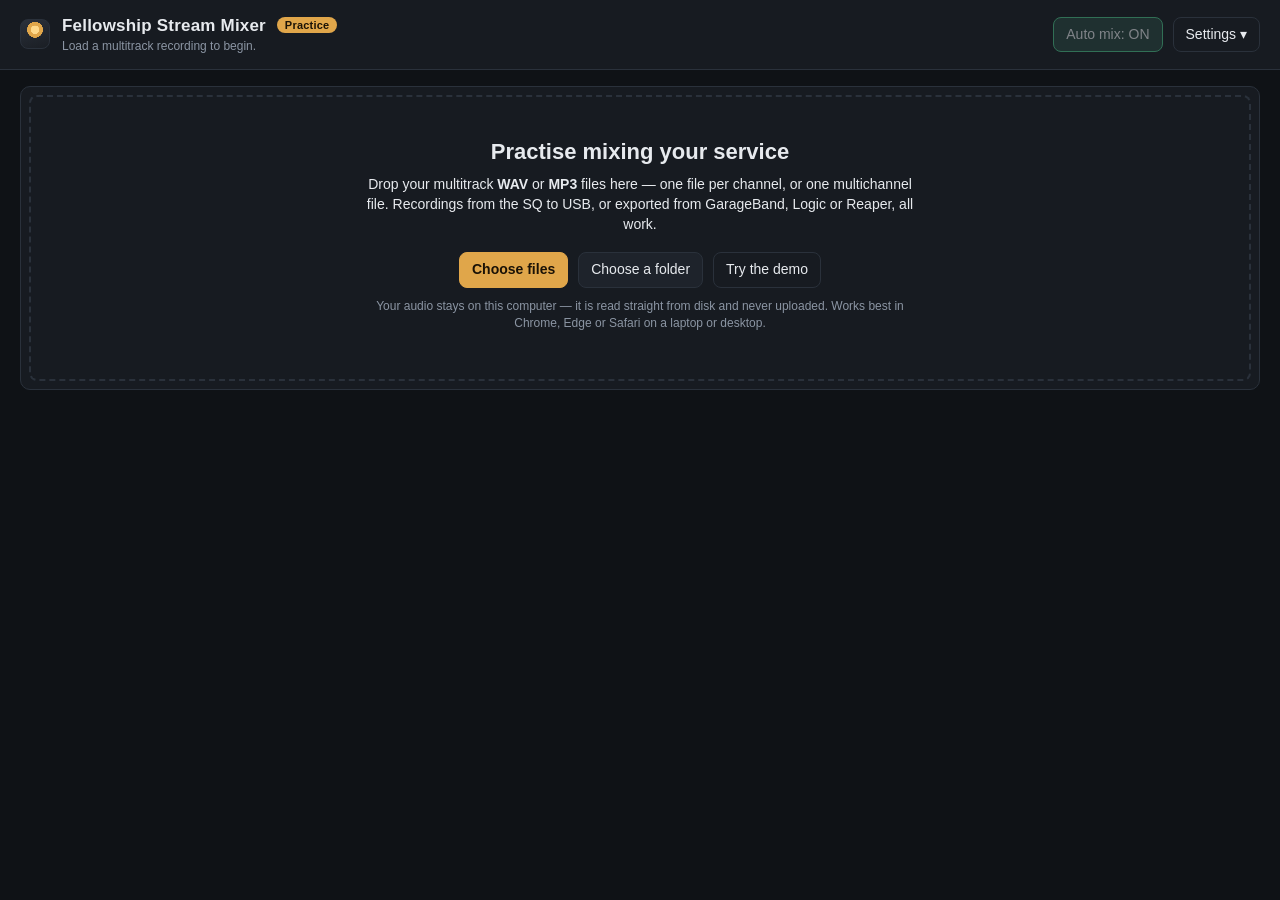
<file: docs/index.html>
<!doctype html>
<html lang="en">
<head>
<meta charset="utf-8">
<meta name="viewport" content="width=device-width, initial-scale=1">
<title>Fellowship Stream Mixer — Practice</title>
<meta name="description" content="Practise automatic livestream mixing in your browser with a multitrack recording of your service. Nothing is uploaded.">
<link rel="stylesheet" href="style.css">
</head>
<body>
<header class="topbar">
  <div class="brand">
    <span class="logo" aria-hidden="true"></span>
    <div>
      <h1>Fellowship Stream Mixer <span class="tag">Practice</span></h1>
      <p id="status" class="muted">Load a multitrack recording to begin.</p>
    </div>
  </div>
  <div class="top-actions">
    <button id="bypass" class="toggle on" title="Compare the automatic mix with a plain fader mix" disabled>Auto mix: ON</button>
    <button id="menu-btn" class="ghost" aria-haspopup="true" aria-expanded="false">Settings ▾</button>
    <div id="menu" class="menu card" hidden>
      <button id="export">Download settings (config.json)</button>
      <button id="import">Load settings…</button>
      <button id="change">Load different tracks…</button>
      <input type="file" id="import-file" accept=".json,application/json" hidden>
    </div>
  </div>
</header>

<main>
  <section id="loader" class="loader card">
    <div id="drop" class="drop">
      <h2>Practise mixing your service</h2>
      <p>Drop your multitrack <b>WAV</b> or <b>MP3</b> files here — one file per channel, or one multichannel file.
        Recordings from the SQ to USB, or exported from GarageBand, Logic or Reaper, all work.</p>
      <div class="loader-actions">
        <button id="pick-files" class="primary">Choose files</button>
        <button id="pick-folder">Choose a folder</button>
        <button id="demo" class="ghost">Try the demo</button>
      </div>
      <p class="muted small">Your audio stays on this computer — it is read straight from disk and never uploaded.
        Works best in Chrome, Edge or Safari on a laptop or desktop.</p>
      <input type="file" id="files" accept=".wav,.mp3,.m4a,.flac,.ogg,audio/*" multiple hidden>
      <input type="file" id="folder" webkitdirectory hidden>
      <p id="load-error" class="error" hidden></p>
    </div>
    <div id="demo-list" class="demo-list" hidden>
      <h3>Demo recordings</h3>
      <div id="demo-cards" class="demo-cards"></div>
    </div>
  </section>

  <section id="transport" class="transport card" hidden>
    <button id="play" class="play" aria-label="Play">▶</button>
    <span id="time" class="time">0:00</span>
    <input type="range" id="seek" min="0" max="1000" value="0" aria-label="Position">
    <span id="duration" class="time muted">0:00</span>
    <label class="loop"><input type="checkbox" id="loop"> Loop</label>
    <span id="info" class="muted small"></span>
  </section>

  <div id="mixer" hidden>
    <div class="desk">
      <div class="desk-main">
        <section class="chpanel card" id="chpanel" aria-label="Channel settings"></section>

      <section class="strips" id="strips" aria-label="Channels"></section>

      <p class="hint muted">Each strip has the fader, pan, Mute, Solo, Link and a <b>Gate</b> slider (far left = auto).
        <b>Link ◂</b> combines a channel with the one on its left into one stereo strip; <b>Unlink</b> splits it again.
        Click a channel's name to open its <b>Channel settings</b>: drag the numbered points on the EQ curve, mouse wheel for width.</p>
      </div>
      <aside class="master card masterstrip" aria-label="Master">
        <div class="ms-title">Master</div>
        <div class="loud">
          <div class="loud-label">Stream loudness</div>
          <div class="loud-value"><span id="lufs">–</span><small>LUFS</small></div>
          <div class="muted" id="lufs-sub">target –16</div>
        </div>
        <div class="master-meters">
          <div class="meter wide"><div class="fill" id="mL"></div><span>L</span></div>
          <div class="meter wide"><div class="fill" id="mR"></div><span>R</span></div>
        </div>
        <div class="master-readouts">
          <button class="pill solo-alert" id="solo-alert" hidden title="Click to clear all solos">SOLO ACTIVE — click to clear</button>
          <div class="pill" id="speech">Music level normal</div>
          <div class="pill" id="reverb-state" title="Vocal reverb rests while no instrument, drums or playback is playing">Reverb on</div>
          <div class="stat keystat" title="The key the mixer hears, mainly from the piano and guitar channels. A major key and its relative minor share the same notes, so both are named."><span>Song key</span><b id="key-now">listening…</b></div>
          <div class="stat"><span>Loudness gain</span><b id="agc">0.0 dB</b></div>
          <div class="stat"><span>Polish</span><b id="pol">0.0 dB</b></div>
          <div class="stat"><span>Limiter</span><b id="lim">0.0 dB</b></div>
          <div class="stat"><span>Processing load</span><b id="load">–</b></div>
        </div>
        <div class="master-controls">
          <label>Target
            <select id="target">
              <option value="-14">–14 LUFS (loud, YouTube)</option>
              <option value="-16">–16 LUFS (recommended)</option>
              <option value="-18">–18 LUFS (relaxed)</option>
              <option value="-23">–23 LUFS (broadcast)</option>
            </select>
          </label>
          <label>Reverb return <output id="rvv"></output>
            <input type="range" id="rv" min="-24" max="6" step="1">
          </label>
          <label title="Gentle tone balance and glue compression on the final stream mix">Stream polish
            <select id="polish"><option value="on">On — gentle tone + glue</option><option value="off">Off</option></select>
          </label>
          <label>Song key (vocal tuning)
            <select id="key"></select>
          </label>
          <div class="key-detected muted small" id="key-detected" hidden></div>
        </div>
      </aside>
    </div>
  </div>
</main>


<script src="engine.js"></script>
<script src="wav.js"></script>
<script src="demo.js"></script>
<script src="console.js"></script>
<script src="app.js"></script>
</body>
</html>
</file>
<file: docs/style.css>
[hidden] { display: none !important; }

:root {
  --bg: #0f1216;
  --panel: #171b21;
  --panel-2: #1e232b;
  --line: #2a313b;
  --text: #e7eaee;
  --muted: #8b95a3;
  --accent: #e0a64a;      /* warm candle gold */
  --fader: #2b8cff;       /* electric blue: faders and sliders */
  --ok: #4cc38a;
  --warn: #e0c34a;
  --hot: #e5604d;
  --mute: #c4473a;
  --radius: 10px;
  color-scheme: dark;
}

* { box-sizing: border-box; }
html, body { margin: 0; background: var(--bg); color: var(--text);
  font: 14px/1.4 -apple-system, BlinkMacSystemFont, "Segoe UI", Inter, sans-serif; }
.muted { color: var(--muted); }
button, select, input { font: inherit; color: inherit; }

.topbar { display: flex; justify-content: space-between; align-items: center; gap: 16px;
  padding: 14px 20px; border-bottom: 1px solid var(--line); background: var(--panel);
  position: sticky; top: 0; z-index: 2; }
.brand { display: flex; gap: 12px; align-items: center; }
.brand h1 { font-size: 17px; margin: 0; letter-spacing: .2px; }
.brand p { margin: 0; font-size: 12px; }
.logo { width: 30px; height: 30px; border-radius: 8px;
  background: radial-gradient(circle at 50% 35%, #ffd98a 0 18%, var(--accent) 19% 34%, transparent 35%),
              linear-gradient(160deg, #2b313b, #1a1e24); border: 1px solid var(--line); }
.top-actions { display: flex; gap: 10px; }

button { background: var(--panel-2); border: 1px solid var(--line); border-radius: 8px;
  padding: 7px 12px; cursor: pointer; }
button:hover { border-color: #3a4350; }
button.ghost { background: transparent; }
button.toggle.on { background: color-mix(in srgb, var(--ok) 22%, var(--panel-2)); border-color: var(--ok); }
button.toggle.off { background: color-mix(in srgb, var(--warn) 18%, var(--panel-2)); border-color: var(--warn); }

main { padding: 16px 20px 40px; }
.card { background: var(--panel); border: 1px solid var(--line); border-radius: var(--radius); }

/* ---- master ---- */
.master { display: grid; grid-template-columns: 180px 90px 1fr 220px; gap: 20px;
  padding: 16px 18px; align-items: center; margin-bottom: 16px; }
.loud-label { color: var(--muted); font-size: 12px; text-transform: uppercase; letter-spacing: .08em; }
.loud-value { font-size: 44px; font-weight: 650; font-variant-numeric: tabular-nums; line-height: 1.05; }
.loud-value small { font-size: 14px; color: var(--muted); margin-left: 6px; font-weight: 500; }
.master-meters { display: flex; gap: 8px; height: 110px; }
.master-controls { display: grid; grid-template-columns: 1fr 1fr; gap: 10px 16px; min-width: 0; }
.master-controls select, .master-controls input { width: 100%; min-width: 0; }
input[type=range] { accent-color: var(--fader); }
.master-controls label { display: flex; flex-direction: column; gap: 4px; font-size: 12px; color: var(--muted); }
.master-controls output { color: var(--text); margin-left: 4px; }
select { background: var(--panel-2); border: 1px solid var(--line); border-radius: 7px; padding: 6px 8px; }
.master-readouts { display: flex; flex-direction: column; gap: 6px; }
.stat { display: flex; justify-content: space-between; font-size: 13px; }
.stat span { color: var(--muted); }
.stat b { font-variant-numeric: tabular-nums; font-weight: 600; }
.pill { border-radius: 999px; padding: 5px 10px; text-align: center; font-size: 12px;
  background: var(--panel-2); border: 1px solid var(--line); color: var(--muted); }
.pill.live { color: #1a1206; background: var(--accent); border-color: var(--accent); font-weight: 600; }

/* ---- meters ---- */
.meter { position: relative; width: 10px; height: 100%; border-radius: 3px; overflow: hidden;
  background: linear-gradient(to top, #12161b, #12161b); border: 1px solid #252b33; }
.meter.wide { width: 18px; }
.meter span { position: absolute; bottom: -18px; left: 0; right: 0; text-align: center; font-size: 11px; color: var(--muted); }
.master-meters .meter { overflow: visible; }
.meter .fill { position: absolute; left: 0; right: 0; bottom: 0; height: 0%;
  background: linear-gradient(to top, var(--ok) 0 70%, var(--warn) 70% 88%, var(--hot) 88%);
  background-size: 100% var(--h, 100px); background-position: bottom; transition: height 60ms linear; }
.meter .fill.out { filter: saturate(1.2); }
.meter .fill.in { opacity: .55; }

/* ---- strips ---- */
.strips { display: flex; gap: 10px; overflow-x: auto; padding-bottom: 8px; }
.strip { flex: 0 0 116px; padding: 10px 9px; display: flex; flex-direction: column; gap: 7px; }
.strip.off { opacity: .45; }
.strip-head { display: flex; justify-content: space-between; align-items: center; }
.num { font-size: 11px; color: var(--muted); font-variant-numeric: tabular-nums; }
.led { width: 9px; height: 9px; border-radius: 50%; background: #2c333c; transition: background 80ms; }
.led.on { background: var(--ok); box-shadow: 0 0 6px var(--ok); }
.name { width: 100%; background: transparent; border: 1px solid transparent; border-radius: 6px;
  padding: 3px 4px; font-weight: 600; }
.name:hover, .name:focus { border-color: var(--line); background: var(--panel-2); outline: none; }
.type { width: 100%; font-size: 12px; padding: 4px 5px; }
.strip-body { display: flex; gap: 8px; height: 190px; }
.meters { display: flex; gap: 3px; }
.fader-wrap { flex: 1; display: flex; flex-direction: column; align-items: center; gap: 4px; }
.fader { writing-mode: vertical-lr; direction: rtl; flex: 1; width: 28px; accent-color: var(--fader); margin: 0; }
.fader-v { font-size: 11px; font-variant-numeric: tabular-nums; color: var(--muted); }
.auto { font-size: 11px; color: var(--muted); text-align: center; background: var(--panel-2);
  border-radius: 6px; padding: 3px; font-variant-numeric: tabular-nums; }
.auto b { color: var(--accent); font-weight: 600; }
.mini { display: flex; flex-direction: column; font-size: 11px; color: var(--muted); gap: 2px; }
.mini input { width: 100%; accent-color: var(--fader); margin: 0; }
.row { display: flex; justify-content: space-between; align-items: center; gap: 4px; }
.mute { padding: 4px 8px; font-size: 12px; }
.mute.active { background: var(--mute); border-color: var(--mute); color: #fff; }
.link { font-size: 11px; color: var(--muted); display: flex; align-items: center; gap: 3px; }

.hint { max-width: 760px; font-size: 12.5px; margin-top: 18px; }

@media (max-width: 900px) {
  .master { grid-template-columns: 1fr 70px; }
  .master-controls, .master-readouts { grid-column: 1 / -1; }
  .master-controls { grid-template-columns: 1fr; }
  .top-actions button { padding: 6px 9px; font-size: 13px; }
  .topbar { padding: 12px 16px; }
  main { padding: 14px 16px 30px; }
}

/* ---- practice page additions ---- */
.tag { font-size: 11px; font-weight: 600; color: #1a1206; background: var(--accent); border-radius: 999px;
  padding: 2px 8px; margin-left: 6px; vertical-align: 2px; letter-spacing: .02em; }
.top-actions { position: relative; }
.menu { position: absolute; right: 0; top: calc(100% + 6px); display: flex; flex-direction: column; gap: 4px;
  padding: 6px; z-index: 5; min-width: 250px; box-shadow: 0 10px 30px rgba(0,0,0,.4); }
.menu button { text-align: left; background: transparent; border-color: transparent; }
.menu button:hover { background: var(--panel-2); }
button:disabled { opacity: .5; cursor: default; }
button.primary { background: var(--accent); border-color: var(--accent); color: #1a1206; font-weight: 600; }
.small { font-size: 12px; }
.error { color: var(--hot); }
code { background: var(--panel-2); padding: 1px 5px; border-radius: 4px; font-size: 12px; }

.loader { padding: 8px; }
.drop { border: 2px dashed var(--line); border-radius: 8px; padding: 40px 24px; text-align: center; }
.drop.over { border-color: var(--accent); background: color-mix(in srgb, var(--accent) 8%, transparent); }
.drop h2 { margin: 0 0 8px; font-size: 22px; }
.drop p { max-width: 560px; margin: 8px auto; }
.loader-actions { display: flex; gap: 10px; justify-content: center; flex-wrap: wrap; margin: 18px 0 10px; }

.transport { display: flex; align-items: center; gap: 12px; padding: 10px 14px; margin-bottom: 16px; flex-wrap: wrap; }
.transport input[type=range] { flex: 1; min-width: 140px; }
.play { width: 42px; height: 42px; border-radius: 50%; font-size: 16px; padding: 0;
  background: var(--accent); border-color: var(--accent); color: #1a1206; }
.time { font-variant-numeric: tabular-nums; min-width: 44px; }
.loop { display: flex; align-items: center; gap: 4px; color: var(--muted); font-size: 13px; }

/* ---- solo & tune ---- */
.btns button { flex: 1; }
.solo { padding: 4px 8px; font-size: 12px; }
.solo.active { background: var(--warn); border-color: var(--warn); color: #1a1206; font-weight: 600; }
.strip.soloed { border-color: var(--warn); }
.tune-btn { padding: 3px 8px; font-size: 11px; }
.tune-btn.active { background: var(--accent); border-color: var(--accent); color: #1a1206; font-weight: 600; }
.tune-panel { display: flex; flex-direction: column; gap: 5px; border-top: 1px solid var(--line); padding-top: 6px; }
.tune-read { display: flex; justify-content: space-between; font-size: 12px; font-variant-numeric: tabular-nums; }
.tune-read b { color: var(--text); }
.tune-read span { color: var(--accent); }
.mini output { color: var(--text); float: right; }
.solo-alert { background: var(--warn); border-color: var(--warn); color: #1a1206; font-weight: 700; cursor: pointer;
  animation: blink 1.2s ease-in-out infinite; }
@keyframes blink { 50% { opacity: .65; } }

/* ---- published demo recordings ---- */
.demo-list { padding: 14px 18px 4px; }
.demo-list h3 { margin: 0 0 10px; font-size: 14px; color: var(--muted); text-transform: uppercase; letter-spacing: .06em; }
.demo-cards { display: grid; grid-template-columns: repeat(auto-fill, minmax(230px, 1fr)); gap: 10px; padding-bottom: 12px; }
.demo-card { display: flex; flex-direction: column; align-items: flex-start; gap: 3px; text-align: left; padding: 12px 14px; }
.demo-card b { font-size: 15px; }
.demo-card .desc { font-size: 12.5px; color: var(--text); opacity: .85; }
.demo-card:hover { border-color: var(--accent); }

/* ---- auto-level panel ---- */
button.auto { width: 100%; border: 1px solid transparent; cursor: pointer; }
button.auto:hover, button.auto.open { border-color: var(--line); }
button.auto .caret { font-size: 9px; opacity: .6; }
button.auto.dim b { color: var(--muted); }
button.auto i { font-style: normal; font-size: 10px; color: var(--warn); }
.auto-panel { display: flex; flex-direction: column; gap: 5px; background: var(--panel-2); border-radius: 6px; padding: 6px; }
.auto-panel .check { display: flex; align-items: center; gap: 5px; font-size: 12px; }
.auto-panel .mini output { float: none; display: block; font-size: 11px; }
.auto-panel input:disabled { opacity: .4; }
.al-reset { font-size: 11px; padding: 3px 6px; }

.pill.rest { color: var(--text); border-color: var(--accent); }

/* ---- tone (adaptive EQ + compressor) ---- */
button.tone { width: 100%; display: flex; align-items: center; justify-content: space-between; gap: 4px;
  font-size: 11px; color: var(--muted); padding: 4px 6px; border: 1px solid transparent; background: var(--panel-2); }
button.tone:hover, button.tone.open { border-color: var(--line); }
.eqbars { display: block; flex: 0 0 34px; width: 34px; height: 20px; position: relative; }
.eqbars::after { content: ""; position: absolute; left: 0; right: 0; top: 50%; border-top: 1px solid var(--line); }
.eqbars i { position: absolute; width: 4px; height: 0; bottom: 50%; background: var(--muted); border-radius: 1px;
  transition: height 150ms; }
.eqbars i.up { background: var(--ok); }
.eqbars i.down { background: var(--accent); }
.tone .gr { font-variant-numeric: tabular-nums; white-space: nowrap; font-size: 10.5px; }
.tone-panel { display: flex; flex-direction: column; gap: 5px; background: var(--panel-2); border-radius: 6px; padding: 6px; }
.tone-panel select { width: 100%; font-size: 11.5px; padding: 3px 4px; }

/* ---- keep strips a fixed size while numbers change (no twitching) ---- */
.strip { flex: 0 0 128px; width: 128px; min-width: 128px; max-width: 128px; overflow: hidden; }
.strip > * { min-width: 0; max-width: 100%; }
button.auto, button.tone { overflow: hidden; white-space: nowrap; }
.tone .gr { display: inline-block; flex: 1; min-width: 0; text-align: right; overflow: hidden; text-overflow: ellipsis; font-size: 10.5px; }
.auto b { display: inline-block; min-width: 34px; text-align: right; font-variant-numeric: tabular-nums; }
.tune-read, .auto, .tone { font-variant-numeric: tabular-nums; }

/* ================= layout: master (left) + Channel settings (right) ================= */
.top { display: grid; grid-template-columns: minmax(440px, 5fr) minmax(0, 8fr); gap: 16px; margin-bottom: 16px; align-items: stretch; }
.top .master { margin-bottom: 0; grid-template-columns: 1fr 52px 1.1fr; grid-template-areas: "loud meters read" "ctl ctl ctl";
  gap: 12px 16px; align-items: start; }
.top .loud { grid-area: loud; }
.top .master-meters { grid-area: meters; height: 96px; }
.top .master-readouts { grid-area: read; }
.top .master-controls { grid-area: ctl; grid-template-columns: 1fr 1fr; }
.top .loud-value { font-size: 38px; }

.chpanel { padding: 12px 14px; display: flex; flex-direction: column; gap: 10px; min-width: 0; }
.cp-head { display: flex; gap: 10px; align-items: center; flex-wrap: wrap; }
.cp-title { font-size: 12px; text-transform: uppercase; letter-spacing: .08em; color: var(--muted); }
.cp-num { font-size: 11px; color: var(--muted); font-variant-numeric: tabular-nums; }
.cp-name { font-weight: 650; font-size: 16px; width: 190px; background: transparent; border: 1px solid transparent;
  border-radius: 6px; padding: 3px 6px; }
.cp-name:hover, .cp-name:focus { border-color: var(--line); background: var(--panel-2); outline: none; }
.cp-grid { display: grid; grid-template-columns: 1.15fr 1fr 1fr; gap: 12px; }
.cp-sec { background: var(--panel-2); border-radius: 8px; padding: 10px; display: flex; flex-direction: column; gap: 6px; min-width: 0; }
.cp-sec h4 { margin: 2px 0 0; font-size: 11.5px; text-transform: uppercase; letter-spacing: .06em; color: var(--muted); font-weight: 600; }
.cp-sec h4 .small { text-transform: none; letter-spacing: 0; font-weight: 400; }
.cp-sec select { width: 100%; }
.cp-target, .cp-now { margin: 0; font-size: 12.5px; line-height: 1.45; }
.cp-now .small { color: var(--muted); }
.cp-sec .mini output { float: none; display: inline; margin-left: 4px; color: var(--text); }
.check { display: flex; align-items: center; gap: 6px; font-size: 12.5px; }
.cp-bands { display: grid; grid-template-columns: repeat(7, 1fr); gap: 4px; margin-top: 4px; }
.cp-band { display: flex; flex-direction: column; align-items: center; gap: 2px; font-size: 10px; }
.cp-bar { position: relative; width: 12px; height: 60px; background: var(--panel); border-radius: 3px; }
.cp-bar::after { content: ""; position: absolute; left: -3px; right: -3px; top: 50%; border-top: 1px solid var(--line); }
.cp-bar i { position: absolute; left: 0; right: 0; height: 0; background: var(--muted); border-radius: 2px; }
.cp-bar i.up { background: var(--ok); }
.cp-bar i.down { background: var(--accent); }
.cp-band .v { font-variant-numeric: tabular-nums; color: var(--text); }
.cp-band .f { color: var(--muted); }
.cp-gr { display: flex; align-items: center; gap: 8px; font-size: 12px; font-variant-numeric: tabular-nums; }
.cp-gr-track { flex: 1; height: 8px; background: var(--panel); border-radius: 4px; overflow: hidden; }
.cp-gr-fill { height: 100%; width: 0; background: var(--accent); transition: width 80ms linear; }
.cp-reset { font-size: 12px; padding: 4px 8px; align-self: flex-start; }
.cp-tune { display: flex; flex-direction: column; gap: 6px; }
.chpanel.off .cp-grid { opacity: .4; pointer-events: none; }

/* ================= slim channel strips: name, meters, fader, pan, mute/solo ================= */
.strip { flex: 0 0 104px; width: 104px; min-width: 104px; max-width: 104px; padding: 8px 7px; gap: 6px; }
.strip-head { display: grid; grid-template-columns: 1fr auto; gap: 1px 4px; text-align: left; padding: 4px 5px; width: 100%;
  background: transparent; border: 1px solid transparent; border-radius: 6px; cursor: pointer; }
.strip-head:hover { border-color: var(--line); background: var(--panel-2); }
.strip-head .sname { grid-column: 1 / -1; font-size: 13px; white-space: nowrap; overflow: hidden; text-overflow: ellipsis; }
.strip-head .stype { grid-column: 1 / -1; font-size: 10.5px; color: var(--muted); white-space: nowrap; overflow: hidden; text-overflow: ellipsis; }
.strip.selected { border-color: var(--fader); box-shadow: inset 0 0 0 1px var(--fader); }
.strip.selected .strip-head .sname { color: var(--fader); }
.strip .btns button { padding: 4px 4px; font-size: 12px; }

@media (max-width: 1150px) {
  .top { grid-template-columns: 1fr; }
  .cp-grid { grid-template-columns: 1fr 1fr; }
}
@media (max-width: 700px) {
  .cp-grid { grid-template-columns: 1fr; }
  .top .master { grid-template-columns: 1fr 52px; grid-template-areas: "loud meters" "read read" "ctl ctl"; }
}

/* ================= stereo strips + link button ================= */
.strip .meters { align-items: stretch; }
.strip .msep { width: 3px; }
.stereo-tag { font-size: 11px; color: var(--muted); text-align: center; padding: 6px 0 5px; letter-spacing: .04em; }
.linkbtn { width: 100%; font-size: 11.5px; padding: 4px 4px; white-space: nowrap; }
.strip.stereo .linkbtn { color: var(--fader); border-color: color-mix(in srgb, var(--fader) 45%, var(--line)); }
.linkbtn:disabled { opacity: .45; }

/* ================= parametric EQ graph ================= */
.cp-eqbox { background: #0b1220; border: 1px solid color-mix(in srgb, var(--fader) 55%, var(--line)); border-radius: 10px;
  padding: 8px 10px 8px; display: flex; flex-direction: column; gap: 6px;
  box-shadow: 0 0 0 1px color-mix(in srgb, var(--fader) 15%, transparent), 0 0 24px color-mix(in srgb, var(--fader) 12%, transparent); }
.cp-eqbar { display: flex; align-items: center; gap: 12px; flex-wrap: wrap; font-size: 12.5px; }
.cp-eqbar b { font-size: 13px; }
.cp-inline { display: inline-flex; align-items: center; gap: 6px; font-size: 12px; color: var(--muted); }
.cp-inline select { width: auto; font-size: 12px; padding: 3px 5px; }
.cp-inline input[type=range] { width: 90px; }
.cp-eqreset { font-size: 11.5px; padding: 3px 8px; }
.cp-eqreset:disabled { opacity: .4; }
.cp-graph { width: 100%; height: 210px; display: block; touch-action: none; user-select: none; }
.cp-graph .g-minor { stroke: #1b2638; stroke-width: 1; }
.cp-graph .g-major { stroke: #26344b; stroke-width: 1; }
.cp-graph .g-zero { stroke: #8a96a8; stroke-width: 1.2; }
.cp-graph .g-lab { fill: #7f8ba0; font-size: 10px; }
.cp-graph .g-curve { fill: none; stroke: #eaf3ff; stroke-width: 2.2; stroke-linejoin: round; }
.cp-graph .g-curve-glow { fill: none; stroke: var(--fader); stroke-width: 7; stroke-opacity: .35; filter: blur(3px); }
.cp-graph .g-auto { fill: none; stroke: var(--fader); stroke-width: 1.3; stroke-dasharray: 4 3; opacity: .7; }
.cp-graph .g-hpf { stroke: var(--fader); stroke-width: 1.4; stroke-dasharray: 4 4; }
.cp-graph .g-hpf-lab { fill: #9ec8ff; font-size: 11px; font-weight: 600; }
.cp-graph .g-hpf-hit { fill: transparent; cursor: ew-resize; }
.cp-graph .g-node { cursor: grab; }
.cp-graph .g-node circle { fill: color-mix(in srgb, var(--fader) 35%, #0b1220); stroke: #eaf3ff; stroke-width: 1.5; }
.cp-graph .g-node:hover circle { fill: var(--fader); }
.cp-graph .g-node text { fill: #fff; font-size: 10px; font-weight: 700; text-anchor: middle; pointer-events: none; }
.cp-bandlist { font-variant-numeric: tabular-nums; }
.cp-bandlist span { white-space: nowrap; }
.cp-target { font-size: 12.5px; }
.cp-gthr { font-size: 12.5px; }
.cp-sec button { font-size: 12px; padding: 4px 8px; align-self: flex-start; }
.cp-sec button:disabled { opacity: .4; }
.chpanel .cp-grid { grid-template-columns: 1fr 1fr 1fr; }

/* ================= gate slider + threshold mark on the strip ================= */
.strip .gatebox { font-size: 11px; }
.strip .gatebox output { float: right; color: var(--text); font-variant-numeric: tabular-nums; }
.strip.gate-manual .gatebox output { color: var(--fader); }
.strip .meters { position: relative; }
.gmark { position: absolute; left: -3px; right: -3px; height: 0; border-top: 2px dashed #9aa6b8; pointer-events: none; z-index: 1; }
.strip.gate-manual .gmark { border-top-style: solid; border-color: var(--fader); }
.gmark.closed { border-color: var(--accent) !important; }
.top { align-items: start; }
.cp-graph { height: 190px; }

/* ================= desk: channels (left) + slim master strip locked to the right ================= */
.desk { display: flex; gap: 14px; align-items: flex-start; }
.desk-main { flex: 1; min-width: 0; display: flex; flex-direction: column; gap: 14px; }
.desk-main .strips { overflow-x: auto; overscroll-behavior-x: contain; }
.desk-main .hint { margin-top: 0; }
.masterstrip.master { display: flex; flex-direction: column; gap: 12px; flex: 0 0 212px; width: 212px;
  position: sticky; top: 78px; max-height: calc(100vh - 92px); overflow-y: auto; margin: 0; padding: 12px; }
.ms-title { font-size: 12px; text-transform: uppercase; letter-spacing: .1em; color: var(--muted); font-weight: 600;
  border-bottom: 1px solid var(--line); padding-bottom: 6px; }
.masterstrip .loud-value { font-size: 34px; }
.masterstrip .master-meters { height: 230px; justify-content: center; gap: 12px; margin-bottom: 18px; flex: 0 0 auto; }
.masterstrip .meter.wide { width: 24px; }
.masterstrip .master-readouts { gap: 5px; }
.masterstrip .master-controls { display: flex; flex-direction: column; gap: 10px; }
.masterstrip .master-controls label { font-size: 12px; }
.masterstrip .pill { font-size: 11.5px; padding: 4px 8px; }
.chpanel { margin: 0; }
@media (max-width: 900px) {
  .desk { flex-direction: column; }
  .masterstrip.master { position: static; width: auto; flex: none; max-height: none; }
  .masterstrip .master-meters { height: 120px; }
}

/* ---- compact Channel settings so the strips have room ---- */
.masterstrip > * { align-self: stretch; }
.chpanel { gap: 8px; padding: 10px 12px; }
.cp-graph { height: 160px; }
.cp-grid { gap: 10px; }
.cp-sec { padding: 8px 10px; gap: 5px; }
.cp-sec h4 { margin: 0; }
.cp-sec .mini { display: grid; grid-template-columns: 54px 1fr 66px; align-items: center; gap: 6px; font-size: 11.5px; }
.cp-sec .mini input { order: 1; margin: 0; }
.cp-sec .mini output { order: 2; text-align: right; font-size: 11.5px; margin: 0; white-space: nowrap; }
.cp-sec .check { font-size: 12px; }
.cp-tune { gap: 4px; }
.cp-gthr .muted { display: none; }
.strip .strip-body { height: 150px; }
.strip { gap: 5px; }
.cp-graph { height: 140px; }
.cp-collapse { margin-left: auto; font-size: 12px; padding: 4px 10px; }
.chpanel.collapsed > :not(.cp-head) { display: none; }
.key-detected { margin-top: -4px; font-size: 11.5px; color: var(--fader); }
.keystat { flex-wrap: wrap; row-gap: 0; }
.keystat b { color: var(--fader); font-size: 12.5px; text-align: right; flex: 1 1 100%; }
</file>
